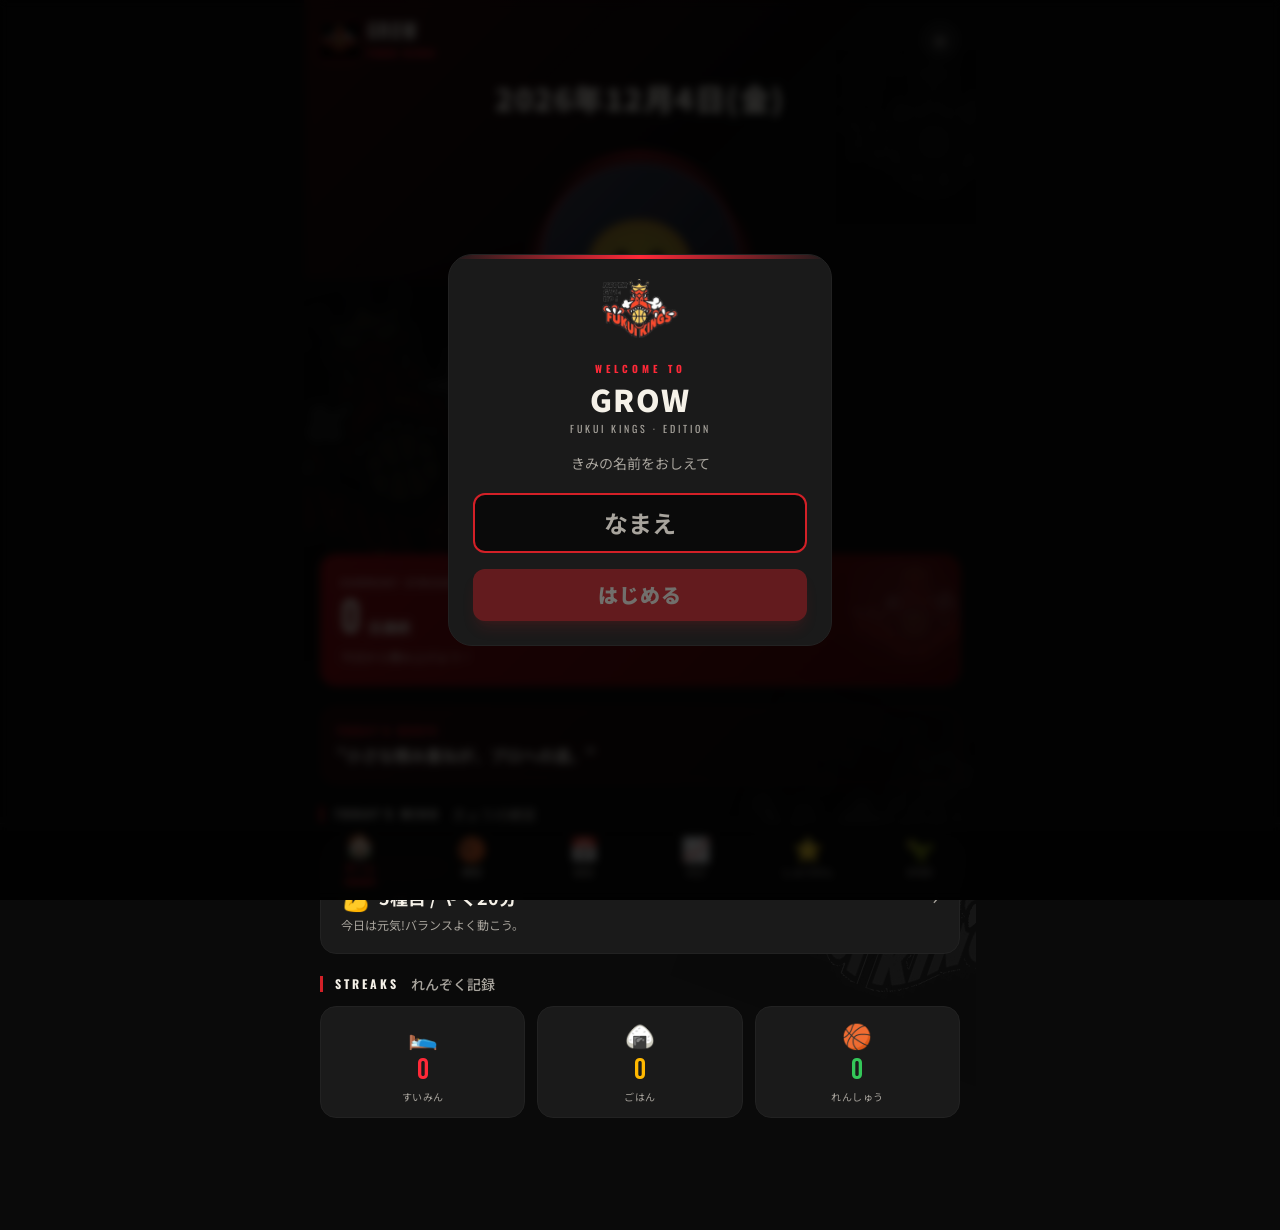
<file: index.html>
<!DOCTYPE html>
<html lang="ja">
  <head>
    <meta charset="UTF-8" />
    <meta name="viewport" content="width=device-width, initial-scale=1.0, maximum-scale=1.0, user-scalable=no, viewport-fit=cover" />
    <meta name="theme-color" content="#0A0A0A" />
    <meta name="description" content="Fukui Kings · 小学生プロ志望バスケ選手のための成長サポートアプリ" />
    <title>GROW · FUKUI KINGS</title>
    <link rel="icon" href="data:image/svg+xml,%3Csvg xmlns='http://www.w3.org/2000/svg' viewBox='0 0 100 100'%3E%3Crect width='100' height='100' rx='20' fill='%230A0A0A'/%3E%3Crect x='10' y='10' width='80' height='80' rx='14' fill='%23D32027'/%3E%3Ctext x='50' y='72' font-size='64' font-weight='900' text-anchor='middle' fill='white' font-family='Impact,sans-serif'%3EG%3C/text%3E%3C/svg%3E" />
    <script type="module" crossorigin src="./assets/index-DEbKmcCK.js"></script>
    <link rel="stylesheet" crossorigin href="./assets/main-B_bYSpVN.css">
  </head>
  <body>
    <div id="root"></div>
    <script>
      if ("serviceWorker" in navigator) {
        window.addEventListener("load", () => {
          navigator.serviceWorker.register("./sw.js").then(reg => {
            reg.addEventListener("updatefound", () => {
              const w = reg.installing;
              w.addEventListener("statechange", () => {
                if (w.state === "activated" && navigator.serviceWorker.controller) {
                  window.location.reload();
                }
              });
            });
          }).catch(e => console.log("SW failed:", e));
          navigator.serviceWorker.addEventListener("controllerchange", () => {
            window.location.reload();
          });
        });
      }
    </script>
  </body>
</html>
</file>
<file: assets/main-B_bYSpVN.css>
@import"https://fonts.googleapis.com/css2?family=Oswald:wght@500;600;700&family=Noto+Sans+JP:wght@400;500;700;900&family=Bebas+Neue&family=Staatliches&display=swap";*,:before,:after{--tw-border-spacing-x: 0;--tw-border-spacing-y: 0;--tw-translate-x: 0;--tw-translate-y: 0;--tw-rotate: 0;--tw-skew-x: 0;--tw-skew-y: 0;--tw-scale-x: 1;--tw-scale-y: 1;--tw-pan-x: ;--tw-pan-y: ;--tw-pinch-zoom: ;--tw-scroll-snap-strictness: proximity;--tw-gradient-from-position: ;--tw-gradient-via-position: ;--tw-gradient-to-position: ;--tw-ordinal: ;--tw-slashed-zero: ;--tw-numeric-figure: ;--tw-numeric-spacing: ;--tw-numeric-fraction: ;--tw-ring-inset: ;--tw-ring-offset-width: 0px;--tw-ring-offset-color: #fff;--tw-ring-color: rgb(59 130 246 / .5);--tw-ring-offset-shadow: 0 0 #0000;--tw-ring-shadow: 0 0 #0000;--tw-shadow: 0 0 #0000;--tw-shadow-colored: 0 0 #0000;--tw-blur: ;--tw-brightness: ;--tw-contrast: ;--tw-grayscale: ;--tw-hue-rotate: ;--tw-invert: ;--tw-saturate: ;--tw-sepia: ;--tw-drop-shadow: ;--tw-backdrop-blur: ;--tw-backdrop-brightness: ;--tw-backdrop-contrast: ;--tw-backdrop-grayscale: ;--tw-backdrop-hue-rotate: ;--tw-backdrop-invert: ;--tw-backdrop-opacity: ;--tw-backdrop-saturate: ;--tw-backdrop-sepia: ;--tw-contain-size: ;--tw-contain-layout: ;--tw-contain-paint: ;--tw-contain-style: }::backdrop{--tw-border-spacing-x: 0;--tw-border-spacing-y: 0;--tw-translate-x: 0;--tw-translate-y: 0;--tw-rotate: 0;--tw-skew-x: 0;--tw-skew-y: 0;--tw-scale-x: 1;--tw-scale-y: 1;--tw-pan-x: ;--tw-pan-y: ;--tw-pinch-zoom: ;--tw-scroll-snap-strictness: proximity;--tw-gradient-from-position: ;--tw-gradient-via-position: ;--tw-gradient-to-position: ;--tw-ordinal: ;--tw-slashed-zero: ;--tw-numeric-figure: ;--tw-numeric-spacing: ;--tw-numeric-fraction: ;--tw-ring-inset: ;--tw-ring-offset-width: 0px;--tw-ring-offset-color: #fff;--tw-ring-color: rgb(59 130 246 / .5);--tw-ring-offset-shadow: 0 0 #0000;--tw-ring-shadow: 0 0 #0000;--tw-shadow: 0 0 #0000;--tw-shadow-colored: 0 0 #0000;--tw-blur: ;--tw-brightness: ;--tw-contrast: ;--tw-grayscale: ;--tw-hue-rotate: ;--tw-invert: ;--tw-saturate: ;--tw-sepia: ;--tw-drop-shadow: ;--tw-backdrop-blur: ;--tw-backdrop-brightness: ;--tw-backdrop-contrast: ;--tw-backdrop-grayscale: ;--tw-backdrop-hue-rotate: ;--tw-backdrop-invert: ;--tw-backdrop-opacity: ;--tw-backdrop-saturate: ;--tw-backdrop-sepia: ;--tw-contain-size: ;--tw-contain-layout: ;--tw-contain-paint: ;--tw-contain-style: }*,:before,:after{box-sizing:border-box;border-width:0;border-style:solid;border-color:#e5e7eb}:before,:after{--tw-content: ""}html,:host{line-height:1.5;-webkit-text-size-adjust:100%;-moz-tab-size:4;-o-tab-size:4;tab-size:4;font-family:Noto Sans JP,Hiragino Sans,Yu Gothic,Meiryo,sans-serif;font-feature-settings:normal;font-variation-settings:normal;-webkit-tap-highlight-color:transparent}body{margin:0;line-height:inherit}hr{height:0;color:inherit;border-top-width:1px}abbr:where([title]){-webkit-text-decoration:underline dotted;text-decoration:underline dotted}h1,h2,h3,h4,h5,h6{font-size:inherit;font-weight:inherit}a{color:inherit;text-decoration:inherit}b,strong{font-weight:bolder}code,kbd,samp,pre{font-family:ui-monospace,SFMono-Regular,Menlo,Monaco,Consolas,Liberation Mono,Courier New,monospace;font-feature-settings:normal;font-variation-settings:normal;font-size:1em}small{font-size:80%}sub,sup{font-size:75%;line-height:0;position:relative;vertical-align:baseline}sub{bottom:-.25em}sup{top:-.5em}table{text-indent:0;border-color:inherit;border-collapse:collapse}button,input,optgroup,select,textarea{font-family:inherit;font-feature-settings:inherit;font-variation-settings:inherit;font-size:100%;font-weight:inherit;line-height:inherit;letter-spacing:inherit;color:inherit;margin:0;padding:0}button,select{text-transform:none}button,input:where([type=button]),input:where([type=reset]),input:where([type=submit]){-webkit-appearance:button;background-color:transparent;background-image:none}:-moz-focusring{outline:auto}:-moz-ui-invalid{box-shadow:none}progress{vertical-align:baseline}::-webkit-inner-spin-button,::-webkit-outer-spin-button{height:auto}[type=search]{-webkit-appearance:textfield;outline-offset:-2px}::-webkit-search-decoration{-webkit-appearance:none}::-webkit-file-upload-button{-webkit-appearance:button;font:inherit}summary{display:list-item}blockquote,dl,dd,h1,h2,h3,h4,h5,h6,hr,figure,p,pre{margin:0}fieldset{margin:0;padding:0}legend{padding:0}ol,ul,menu{list-style:none;margin:0;padding:0}dialog{padding:0}textarea{resize:vertical}input::-moz-placeholder,textarea::-moz-placeholder{opacity:1;color:#9ca3af}input::placeholder,textarea::placeholder{opacity:1;color:#9ca3af}button,[role=button]{cursor:pointer}:disabled{cursor:default}img,svg,video,canvas,audio,iframe,embed,object{display:block;vertical-align:middle}img,video{max-width:100%;height:auto}[hidden]:where(:not([hidden=until-found])){display:none}html,body{font-family:Noto Sans JP,Hiragino Sans,Yu Gothic,Meiryo,sans-serif;-webkit-tap-highlight-color:transparent;overscroll-behavior-y:contain}body{background:#0a0a0a;color:#f5f1e8;font-size:18px;line-height:1.6}button{-webkit-tap-highlight-color:transparent;touch-action:manipulation}input,textarea,select{color-scheme:dark}.pointer-events-none{pointer-events:none}.fixed{position:fixed}.absolute{position:absolute}.relative{position:relative}.inset-0{top:0;right:0;bottom:0;left:0}.inset-x-2{left:.5rem;right:.5rem}.inset-y-1{top:.25rem;bottom:.25rem}.-right-1{right:-.25rem}.-right-5{right:-1.25rem}.-top-1{top:-.25rem}.-top-5{top:-1.25rem}.bottom-0{bottom:0}.left-0{left:0}.left-1\/2{left:50%}.right-0{right:0}.right-\[-30px\]{right:-30px}.right-\[-40px\]{right:-40px}.top-0{top:0}.top-1\/2{top:50%}.top-20{top:5rem}.z-0{z-index:0}.z-10{z-index:10}.z-20{z-index:20}.z-50{z-index:50}.z-\[100\]{z-index:100}.m-1{margin:.25rem}.mx-2{margin-left:.5rem;margin-right:.5rem}.mx-4{margin-left:1rem;margin-right:1rem}.mx-auto{margin-left:auto;margin-right:auto}.my-4{margin-top:1rem;margin-bottom:1rem}.mb-0\.5{margin-bottom:.125rem}.mb-1{margin-bottom:.25rem}.mb-1\.5{margin-bottom:.375rem}.mb-2{margin-bottom:.5rem}.mb-3{margin-bottom:.75rem}.mb-4{margin-bottom:1rem}.mb-5{margin-bottom:1.25rem}.mb-6{margin-bottom:1.5rem}.ml-1{margin-left:.25rem}.mr-1{margin-right:.25rem}.mt-0\.5{margin-top:.125rem}.mt-1{margin-top:.25rem}.mt-1\.5{margin-top:.375rem}.mt-2{margin-top:.5rem}.mt-3{margin-top:.75rem}.mt-4{margin-top:1rem}.mt-5{margin-top:1.25rem}.block{display:block}.inline-block{display:inline-block}.flex{display:flex}.inline-flex{display:inline-flex}.grid{display:grid}.hidden{display:none}.aspect-square{aspect-ratio:1 / 1}.h-0{height:0px}.h-1{height:.25rem}.h-1\.5{height:.375rem}.h-10{height:2.5rem}.h-11{height:2.75rem}.h-12{height:3rem}.h-14{height:3.5rem}.h-2{height:.5rem}.h-3{height:.75rem}.h-32{height:8rem}.h-36{height:9rem}.h-4{height:1rem}.h-40{height:10rem}.h-56{height:14rem}.h-8{height:2rem}.h-9{height:2.25rem}.h-\[280px\]{height:280px}.h-auto{height:auto}.h-full{height:100%}.min-h-\[56px\]{min-height:56px}.min-h-\[60vh\]{min-height:60vh}.min-h-\[64px\]{min-height:64px}.min-h-screen{min-height:100vh}.w-0{width:0px}.w-10{width:2.5rem}.w-11{width:2.75rem}.w-12{width:3rem}.w-14{width:3.5rem}.w-20{width:5rem}.w-3{width:.75rem}.w-32{width:8rem}.w-36{width:9rem}.w-40{width:10rem}.w-5{width:1.25rem}.w-7{width:1.75rem}.w-8{width:2rem}.w-9{width:2.25rem}.w-\[3px\]{width:3px}.w-full{width:100%}.min-w-\[120px\]{min-width:120px}.max-w-2xl{max-width:42rem}.max-w-sm{max-width:24rem}.max-w-xs{max-width:20rem}.flex-1{flex:1 1 0%}.flex-shrink-0{flex-shrink:0}.-translate-x-1\/2{--tw-translate-x: -50%;transform:translate(var(--tw-translate-x),var(--tw-translate-y)) rotate(var(--tw-rotate)) skew(var(--tw-skew-x)) skewY(var(--tw-skew-y)) scaleX(var(--tw-scale-x)) scaleY(var(--tw-scale-y))}.-translate-y-0\.5{--tw-translate-y: -.125rem;transform:translate(var(--tw-translate-x),var(--tw-translate-y)) rotate(var(--tw-rotate)) skew(var(--tw-skew-x)) skewY(var(--tw-skew-y)) scaleX(var(--tw-scale-x)) scaleY(var(--tw-scale-y))}.-translate-y-1\/2{--tw-translate-y: -50%;transform:translate(var(--tw-translate-x),var(--tw-translate-y)) rotate(var(--tw-rotate)) skew(var(--tw-skew-x)) skewY(var(--tw-skew-y)) scaleX(var(--tw-scale-x)) scaleY(var(--tw-scale-y))}.scale-105{--tw-scale-x: 1.05;--tw-scale-y: 1.05;transform:translate(var(--tw-translate-x),var(--tw-translate-y)) rotate(var(--tw-rotate)) skew(var(--tw-skew-x)) skewY(var(--tw-skew-y)) scaleX(var(--tw-scale-x)) scaleY(var(--tw-scale-y))}.transform{transform:translate(var(--tw-translate-x),var(--tw-translate-y)) rotate(var(--tw-rotate)) skew(var(--tw-skew-x)) skewY(var(--tw-skew-y)) scaleX(var(--tw-scale-x)) scaleY(var(--tw-scale-y))}.cursor-pointer{cursor:pointer}.resize-none{resize:none}.resize{resize:both}.grid-cols-2{grid-template-columns:repeat(2,minmax(0,1fr))}.grid-cols-3{grid-template-columns:repeat(3,minmax(0,1fr))}.grid-cols-4{grid-template-columns:repeat(4,minmax(0,1fr))}.grid-cols-7{grid-template-columns:repeat(7,minmax(0,1fr))}.flex-col{flex-direction:column}.flex-wrap{flex-wrap:wrap}.place-items-center{place-items:center}.items-start{align-items:flex-start}.items-center{align-items:center}.items-baseline{align-items:baseline}.justify-center{justify-content:center}.justify-between{justify-content:space-between}.gap-0\.5{gap:.125rem}.gap-1{gap:.25rem}.gap-1\.5{gap:.375rem}.gap-2{gap:.5rem}.gap-3{gap:.75rem}.gap-4{gap:1rem}.gap-5{gap:1.25rem}.space-y-1>:not([hidden])~:not([hidden]){--tw-space-y-reverse: 0;margin-top:calc(.25rem * calc(1 - var(--tw-space-y-reverse)));margin-bottom:calc(.25rem * var(--tw-space-y-reverse))}.space-y-1\.5>:not([hidden])~:not([hidden]){--tw-space-y-reverse: 0;margin-top:calc(.375rem * calc(1 - var(--tw-space-y-reverse)));margin-bottom:calc(.375rem * var(--tw-space-y-reverse))}.space-y-2>:not([hidden])~:not([hidden]){--tw-space-y-reverse: 0;margin-top:calc(.5rem * calc(1 - var(--tw-space-y-reverse)));margin-bottom:calc(.5rem * var(--tw-space-y-reverse))}.space-y-3>:not([hidden])~:not([hidden]){--tw-space-y-reverse: 0;margin-top:calc(.75rem * calc(1 - var(--tw-space-y-reverse)));margin-bottom:calc(.75rem * var(--tw-space-y-reverse))}.space-y-4>:not([hidden])~:not([hidden]){--tw-space-y-reverse: 0;margin-top:calc(1rem * calc(1 - var(--tw-space-y-reverse)));margin-bottom:calc(1rem * var(--tw-space-y-reverse))}.space-y-5>:not([hidden])~:not([hidden]){--tw-space-y-reverse: 0;margin-top:calc(1.25rem * calc(1 - var(--tw-space-y-reverse)));margin-bottom:calc(1.25rem * var(--tw-space-y-reverse))}.overflow-hidden{overflow:hidden}.overflow-x-auto{overflow-x:auto}.overflow-y-auto{overflow-y:auto}.whitespace-pre-line{white-space:pre-line}.rounded{border-radius:.25rem}.rounded-2xl{border-radius:1rem}.rounded-3xl{border-radius:1.5rem}.rounded-full{border-radius:9999px}.rounded-lg{border-radius:.5rem}.rounded-sm{border-radius:.125rem}.rounded-xl{border-radius:.75rem}.border{border-width:1px}.border-2{border-width:2px}.border-b{border-bottom-width:1px}.border-t{border-top-width:1px}.border-t-2{border-top-width:2px}.border-dashed{border-style:dashed}.\!border-kings-gold\/40{border-color:#ffb80066!important}.\!border-success-500\/40{border-color:#34c75966!important}.border-\[\#1D9E75\]{--tw-border-opacity: 1;border-color:rgb(29 158 117 / var(--tw-border-opacity, 1))}.border-\[\#333\]{--tw-border-opacity: 1;border-color:rgb(51 51 51 / var(--tw-border-opacity, 1))}.border-\[\#378ADD\]{--tw-border-opacity: 1;border-color:rgb(55 138 221 / var(--tw-border-opacity, 1))}.border-\[\#444\]{--tw-border-opacity: 1;border-color:rgb(68 68 68 / var(--tw-border-opacity, 1))}.border-\[\#E24B4A\]{--tw-border-opacity: 1;border-color:rgb(226 75 74 / var(--tw-border-opacity, 1))}.border-\[\#FFC83A\]{--tw-border-opacity: 1;border-color:rgb(255 200 58 / var(--tw-border-opacity, 1))}.border-\[\#FFC83A\]\/20{border-color:#ffc83a33}.border-danger-500{--tw-border-opacity: 1;border-color:rgb(255 59 48 / var(--tw-border-opacity, 1))}.border-danger-500\/30{border-color:#ff3b304d}.border-kings-border{--tw-border-opacity: 1;border-color:rgb(34 34 34 / var(--tw-border-opacity, 1))}.border-kings-gold{--tw-border-opacity: 1;border-color:rgb(255 184 0 / var(--tw-border-opacity, 1))}.border-kings-gold\/40{border-color:#ffb80066}.border-kings-red{--tw-border-opacity: 1;border-color:rgb(211 32 39 / var(--tw-border-opacity, 1))}.border-kings-red\/30{border-color:#d320274d}.border-kings-redBright{--tw-border-opacity: 1;border-color:rgb(255 41 56 / var(--tw-border-opacity, 1))}.border-success-500{--tw-border-opacity: 1;border-color:rgb(52 199 89 / var(--tw-border-opacity, 1))}.\!bg-success-500\/10{background-color:#34c7591a!important}.bg-\[\#0A0A0A\]{--tw-bg-opacity: 1;background-color:rgb(10 10 10 / var(--tw-bg-opacity, 1))}.bg-\[\#1A1A1A\]{--tw-bg-opacity: 1;background-color:rgb(26 26 26 / var(--tw-bg-opacity, 1))}.bg-\[\#222\]{--tw-bg-opacity: 1;background-color:rgb(34 34 34 / var(--tw-bg-opacity, 1))}.bg-\[\#252525\]{--tw-bg-opacity: 1;background-color:rgb(37 37 37 / var(--tw-bg-opacity, 1))}.bg-\[\#333\]{--tw-bg-opacity: 1;background-color:rgb(51 51 51 / var(--tw-bg-opacity, 1))}.bg-\[\#88BBFF\]{--tw-bg-opacity: 1;background-color:rgb(136 187 255 / var(--tw-bg-opacity, 1))}.bg-\[\#FFC83A\]{--tw-bg-opacity: 1;background-color:rgb(255 200 58 / var(--tw-bg-opacity, 1))}.bg-\[rgba\(0\,0\,0\,0\.4\)\],.bg-black\/40{background-color:#0006}.bg-black\/80{background-color:#000c}.bg-black\/85{background-color:#000000d9}.bg-danger-500{--tw-bg-opacity: 1;background-color:rgb(255 59 48 / var(--tw-bg-opacity, 1))}.bg-danger-500\/10{background-color:#ff3b301a}.bg-kings-bg{--tw-bg-opacity: 1;background-color:rgb(10 10 10 / var(--tw-bg-opacity, 1))}.bg-kings-bg\/40{background-color:#0a0a0a66}.bg-kings-border{--tw-bg-opacity: 1;background-color:rgb(34 34 34 / var(--tw-bg-opacity, 1))}.bg-kings-card{--tw-bg-opacity: 1;background-color:rgb(26 26 26 / var(--tw-bg-opacity, 1))}.bg-kings-gold{--tw-bg-opacity: 1;background-color:rgb(255 184 0 / var(--tw-bg-opacity, 1))}.bg-kings-red{--tw-bg-opacity: 1;background-color:rgb(211 32 39 / var(--tw-bg-opacity, 1))}.bg-kings-redBright{--tw-bg-opacity: 1;background-color:rgb(255 41 56 / var(--tw-bg-opacity, 1))}.bg-success-500{--tw-bg-opacity: 1;background-color:rgb(52 199 89 / var(--tw-bg-opacity, 1))}.bg-transparent{background-color:transparent}.\!bg-gradient-to-r{background-image:linear-gradient(to right,var(--tw-gradient-stops))!important}.bg-gradient-to-b{background-image:linear-gradient(to bottom,var(--tw-gradient-stops))}.bg-gradient-to-br{background-image:linear-gradient(to bottom right,var(--tw-gradient-stops))}.bg-gradient-to-r{background-image:linear-gradient(to right,var(--tw-gradient-stops))}.\!from-kings-gold\/20{--tw-gradient-from: rgb(255 184 0 / .2) var(--tw-gradient-from-position) !important;--tw-gradient-to: rgb(255 184 0 / 0) var(--tw-gradient-to-position) !important;--tw-gradient-stops: var(--tw-gradient-from), var(--tw-gradient-to) !important}.from-\[\#2a1a0a\]{--tw-gradient-from: #2a1a0a var(--tw-gradient-from-position);--tw-gradient-to: rgb(42 26 10 / 0) var(--tw-gradient-to-position);--tw-gradient-stops: var(--tw-gradient-from), var(--tw-gradient-to)}.from-\[\#6699ff\]{--tw-gradient-from: #6699ff var(--tw-gradient-from-position);--tw-gradient-to: rgb(102 153 255 / 0) var(--tw-gradient-to-position);--tw-gradient-stops: var(--tw-gradient-from), var(--tw-gradient-to)}.from-\[\#66ff99\]{--tw-gradient-from: #66ff99 var(--tw-gradient-from-position);--tw-gradient-to: rgb(102 255 153 / 0) var(--tw-gradient-to-position);--tw-gradient-stops: var(--tw-gradient-from), var(--tw-gradient-to)}.from-\[\#D32027\]{--tw-gradient-from: #D32027 var(--tw-gradient-from-position);--tw-gradient-to: rgb(211 32 39 / 0) var(--tw-gradient-to-position);--tw-gradient-stops: var(--tw-gradient-from), var(--tw-gradient-to)}.from-\[\#ff6666\]{--tw-gradient-from: #ff6666 var(--tw-gradient-from-position);--tw-gradient-to: rgb(255 102 102 / 0) var(--tw-gradient-to-position);--tw-gradient-stops: var(--tw-gradient-from), var(--tw-gradient-to)}.from-\[\#ff66ff\]{--tw-gradient-from: #ff66ff var(--tw-gradient-from-position);--tw-gradient-to: rgb(255 102 255 / 0) var(--tw-gradient-to-position);--tw-gradient-stops: var(--tw-gradient-from), var(--tw-gradient-to)}.from-\[\#ff9966\]{--tw-gradient-from: #ff9966 var(--tw-gradient-from-position);--tw-gradient-to: rgb(255 153 102 / 0) var(--tw-gradient-to-position);--tw-gradient-stops: var(--tw-gradient-from), var(--tw-gradient-to)}.from-gray-700{--tw-gradient-from: #374151 var(--tw-gradient-from-position);--tw-gradient-to: rgb(55 65 81 / 0) var(--tw-gradient-to-position);--tw-gradient-stops: var(--tw-gradient-from), var(--tw-gradient-to)}.from-kings-red{--tw-gradient-from: #D32027 var(--tw-gradient-from-position);--tw-gradient-to: rgb(211 32 39 / 0) var(--tw-gradient-to-position);--tw-gradient-stops: var(--tw-gradient-from), var(--tw-gradient-to)}.from-transparent{--tw-gradient-from: transparent var(--tw-gradient-from-position);--tw-gradient-to: rgb(0 0 0 / 0) var(--tw-gradient-to-position);--tw-gradient-stops: var(--tw-gradient-from), var(--tw-gradient-to)}.via-kings-redBright{--tw-gradient-to: rgb(255 41 56 / 0) var(--tw-gradient-to-position);--tw-gradient-stops: var(--tw-gradient-from), #FF2938 var(--tw-gradient-via-position), var(--tw-gradient-to)}.\!to-kings-gold\/5{--tw-gradient-to: rgb(255 184 0 / .05) var(--tw-gradient-to-position) !important}.to-\[\#1A1A1A\]{--tw-gradient-to: #1A1A1A var(--tw-gradient-to-position)}.to-\[\#1E5FBF\]{--tw-gradient-to: #1E5FBF var(--tw-gradient-to-position)}.to-\[\#2E8B3E\]{--tw-gradient-to: #2E8B3E var(--tw-gradient-to-position)}.to-\[\#8B0F15\]{--tw-gradient-to: #8B0F15 var(--tw-gradient-to-position)}.to-\[\#9933cc\]{--tw-gradient-to: #9933cc var(--tw-gradient-to-position)}.to-\[\#D32027\]{--tw-gradient-to: #D32027 var(--tw-gradient-to-position)}.to-\[\#cc6633\]{--tw-gradient-to: #cc6633 var(--tw-gradient-to-position)}.to-gray-900{--tw-gradient-to: #111827 var(--tw-gradient-to-position)}.to-kings-redDark{--tw-gradient-to: #8B0F15 var(--tw-gradient-to-position)}.to-transparent{--tw-gradient-to: transparent var(--tw-gradient-to-position)}.object-contain{-o-object-fit:contain;object-fit:contain}.object-cover{-o-object-fit:cover;object-fit:cover}.\!p-3{padding:.75rem!important}.p-1{padding:.25rem}.p-3{padding:.75rem}.p-4{padding:1rem}.p-5{padding:1.25rem}.p-6{padding:1.5rem}.p-\[3px\]{padding:3px}.px-1{padding-left:.25rem;padding-right:.25rem}.px-2{padding-left:.5rem;padding-right:.5rem}.px-2\.5{padding-left:.625rem;padding-right:.625rem}.px-3{padding-left:.75rem;padding-right:.75rem}.px-4{padding-left:1rem;padding-right:1rem}.px-6{padding-left:1.5rem;padding-right:1.5rem}.px-7{padding-left:1.75rem;padding-right:1.75rem}.px-8{padding-left:2rem;padding-right:2rem}.py-0\.5{padding-top:.125rem;padding-bottom:.125rem}.py-1{padding-top:.25rem;padding-bottom:.25rem}.py-1\.5{padding-top:.375rem;padding-bottom:.375rem}.py-12{padding-top:3rem;padding-bottom:3rem}.py-2{padding-top:.5rem;padding-bottom:.5rem}.py-2\.5{padding-top:.625rem;padding-bottom:.625rem}.py-3{padding-top:.75rem;padding-bottom:.75rem}.py-4{padding-top:1rem;padding-bottom:1rem}.pb-1{padding-bottom:.25rem}.pb-20{padding-bottom:5rem}.pb-28{padding-bottom:7rem}.pb-4{padding-bottom:1rem}.pt-1{padding-top:.25rem}.pt-2{padding-top:.5rem}.pt-3{padding-top:.75rem}.text-left{text-align:left}.text-center{text-align:center}.text-right{text-align:right}.font-display{font-family:Oswald,Impact,sans-serif}.font-jersey{font-family:Staatliches,Impact,sans-serif}.font-num{font-family:Bebas Neue,Impact,sans-serif}.text-2xl{font-size:1.5rem;line-height:2rem}.text-3xl{font-size:1.875rem;line-height:2.25rem}.text-4xl{font-size:2.25rem;line-height:2.5rem}.text-5xl{font-size:3rem;line-height:1}.text-6xl{font-size:3.75rem;line-height:1}.text-7xl{font-size:4.5rem;line-height:1}.text-8xl{font-size:6rem;line-height:1}.text-\[10px\]{font-size:10px}.text-\[11px\]{font-size:11px}.text-\[8px\]{font-size:8px}.text-\[9px\]{font-size:9px}.text-base{font-size:1rem;line-height:1.5rem}.text-lg{font-size:1.125rem;line-height:1.75rem}.text-sm{font-size:.875rem;line-height:1.25rem}.text-xl{font-size:1.25rem;line-height:1.75rem}.text-xs{font-size:.75rem;line-height:1rem}.font-black{font-weight:900}.font-bold{font-weight:700}.font-medium{font-weight:500}.leading-none{line-height:1}.leading-relaxed{line-height:1.625}.leading-tight{line-height:1.25}.tracking-\[2px\]{letter-spacing:2px}.tracking-\[3px\]{letter-spacing:3px}.tracking-\[4px\]{letter-spacing:4px}.tracking-\[5px\]{letter-spacing:5px}.tracking-\[6px\]{letter-spacing:6px}.tracking-wide{letter-spacing:.025em}.tracking-wider{letter-spacing:.05em}.tracking-widest{letter-spacing:.1em}.text-\[\#FFC83A\]{--tw-text-opacity: 1;color:rgb(255 200 58 / var(--tw-text-opacity, 1))}.text-black{--tw-text-opacity: 1;color:rgb(0 0 0 / var(--tw-text-opacity, 1))}.text-blue-400{--tw-text-opacity: 1;color:rgb(96 165 250 / var(--tw-text-opacity, 1))}.text-danger-500{--tw-text-opacity: 1;color:rgb(255 59 48 / var(--tw-text-opacity, 1))}.text-gray-300{--tw-text-opacity: 1;color:rgb(209 213 219 / var(--tw-text-opacity, 1))}.text-gray-400{--tw-text-opacity: 1;color:rgb(156 163 175 / var(--tw-text-opacity, 1))}.text-gray-500{--tw-text-opacity: 1;color:rgb(107 114 128 / var(--tw-text-opacity, 1))}.text-kings-bg{--tw-text-opacity: 1;color:rgb(10 10 10 / var(--tw-text-opacity, 1))}.text-kings-bone{--tw-text-opacity: 1;color:rgb(245 241 232 / var(--tw-text-opacity, 1))}.text-kings-bone\/85{color:#f5f1e8d9}.text-kings-boneDim{--tw-text-opacity: 1;color:rgb(168 164 157 / var(--tw-text-opacity, 1))}.text-kings-gold{--tw-text-opacity: 1;color:rgb(255 184 0 / var(--tw-text-opacity, 1))}.text-kings-red{--tw-text-opacity: 1;color:rgb(211 32 39 / var(--tw-text-opacity, 1))}.text-kings-redBright{--tw-text-opacity: 1;color:rgb(255 41 56 / var(--tw-text-opacity, 1))}.text-success-500{--tw-text-opacity: 1;color:rgb(52 199 89 / var(--tw-text-opacity, 1))}.text-white{--tw-text-opacity: 1;color:rgb(255 255 255 / var(--tw-text-opacity, 1))}.text-white\/70{color:#ffffffb3}.line-through{text-decoration-line:line-through}.placeholder-kings-boneDim::-moz-placeholder{--tw-placeholder-opacity: 1;color:rgb(168 164 157 / var(--tw-placeholder-opacity, 1))}.placeholder-kings-boneDim::placeholder{--tw-placeholder-opacity: 1;color:rgb(168 164 157 / var(--tw-placeholder-opacity, 1))}.opacity-10{opacity:.1}.opacity-15{opacity:.15}.opacity-50{opacity:.5}.opacity-60{opacity:.6}.opacity-80{opacity:.8}.shadow{--tw-shadow: 0 1px 3px 0 rgb(0 0 0 / .1), 0 1px 2px -1px rgb(0 0 0 / .1);--tw-shadow-colored: 0 1px 3px 0 var(--tw-shadow-color), 0 1px 2px -1px var(--tw-shadow-color);box-shadow:var(--tw-ring-offset-shadow, 0 0 #0000),var(--tw-ring-shadow, 0 0 #0000),var(--tw-shadow)}.shadow-lg{--tw-shadow: 0 10px 15px -3px rgb(0 0 0 / .1), 0 4px 6px -4px rgb(0 0 0 / .1);--tw-shadow-colored: 0 10px 15px -3px var(--tw-shadow-color), 0 4px 6px -4px var(--tw-shadow-color);box-shadow:var(--tw-ring-offset-shadow, 0 0 #0000),var(--tw-ring-shadow, 0 0 #0000),var(--tw-shadow)}.shadow-kings-red\/30{--tw-shadow-color: rgb(211 32 39 / .3);--tw-shadow: var(--tw-shadow-colored)}.shadow-success-500\/20{--tw-shadow-color: rgb(52 199 89 / .2);--tw-shadow: var(--tw-shadow-colored)}.shadow-success-500\/30{--tw-shadow-color: rgb(52 199 89 / .3);--tw-shadow: var(--tw-shadow-colored)}.ring{--tw-ring-offset-shadow: var(--tw-ring-inset) 0 0 0 var(--tw-ring-offset-width) var(--tw-ring-offset-color);--tw-ring-shadow: var(--tw-ring-inset) 0 0 0 calc(3px + var(--tw-ring-offset-width)) var(--tw-ring-color);box-shadow:var(--tw-ring-offset-shadow),var(--tw-ring-shadow),var(--tw-shadow, 0 0 #0000)}.blur{--tw-blur: blur(8px);filter:var(--tw-blur) var(--tw-brightness) var(--tw-contrast) var(--tw-grayscale) var(--tw-hue-rotate) var(--tw-invert) var(--tw-saturate) var(--tw-sepia) var(--tw-drop-shadow)}.drop-shadow{--tw-drop-shadow: drop-shadow(0 1px 2px rgb(0 0 0 / .1)) drop-shadow(0 1px 1px rgb(0 0 0 / .06));filter:var(--tw-blur) var(--tw-brightness) var(--tw-contrast) var(--tw-grayscale) var(--tw-hue-rotate) var(--tw-invert) var(--tw-saturate) var(--tw-sepia) var(--tw-drop-shadow)}.grayscale{--tw-grayscale: grayscale(100%);filter:var(--tw-blur) var(--tw-brightness) var(--tw-contrast) var(--tw-grayscale) var(--tw-hue-rotate) var(--tw-invert) var(--tw-saturate) var(--tw-sepia) var(--tw-drop-shadow)}.filter{filter:var(--tw-blur) var(--tw-brightness) var(--tw-contrast) var(--tw-grayscale) var(--tw-hue-rotate) var(--tw-invert) var(--tw-saturate) var(--tw-sepia) var(--tw-drop-shadow)}.backdrop-blur{--tw-backdrop-blur: blur(8px);-webkit-backdrop-filter:var(--tw-backdrop-blur) var(--tw-backdrop-brightness) var(--tw-backdrop-contrast) var(--tw-backdrop-grayscale) var(--tw-backdrop-hue-rotate) var(--tw-backdrop-invert) var(--tw-backdrop-opacity) var(--tw-backdrop-saturate) var(--tw-backdrop-sepia);backdrop-filter:var(--tw-backdrop-blur) var(--tw-backdrop-brightness) var(--tw-backdrop-contrast) var(--tw-backdrop-grayscale) var(--tw-backdrop-hue-rotate) var(--tw-backdrop-invert) var(--tw-backdrop-opacity) var(--tw-backdrop-saturate) var(--tw-backdrop-sepia)}.backdrop-blur-sm{--tw-backdrop-blur: blur(4px);-webkit-backdrop-filter:var(--tw-backdrop-blur) var(--tw-backdrop-brightness) var(--tw-backdrop-contrast) var(--tw-backdrop-grayscale) var(--tw-backdrop-hue-rotate) var(--tw-backdrop-invert) var(--tw-backdrop-opacity) var(--tw-backdrop-saturate) var(--tw-backdrop-sepia);backdrop-filter:var(--tw-backdrop-blur) var(--tw-backdrop-brightness) var(--tw-backdrop-contrast) var(--tw-backdrop-grayscale) var(--tw-backdrop-hue-rotate) var(--tw-backdrop-invert) var(--tw-backdrop-opacity) var(--tw-backdrop-saturate) var(--tw-backdrop-sepia)}.transition-all{transition-property:all;transition-timing-function:cubic-bezier(.4,0,.2,1);transition-duration:.15s}.ease-in-out{transition-timing-function:cubic-bezier(.4,0,.2,1)}.tap-scale:active{transform:scale(.96);transition:transform .1s}.text-jersey-shadow{text-shadow:0 2px 0 #8B0F15,0 3px 8px rgba(0,0,0,.4)}.text-title-shadow{text-shadow:0 2px 10px rgba(0,0,0,.5)}.bg-stripe-diag{background:repeating-linear-gradient(-45deg,transparent 0,transparent 30px,rgba(211,32,39,.04) 30px,rgba(211,32,39,.04) 60px)}.clip-shield{clip-path:polygon(0 0,100% 0,100% 70%,50% 100%,0 70%)}.skew-neg-15{transform:skew(-15deg)}@keyframes pop{0%{transform:scale(.8);opacity:0}50%{transform:scale(1.1)}to{transform:scale(1);opacity:1}}.animate-pop{animation:pop .4s ease-out}@keyframes bounce-short{0%,to{transform:translateY(0)}50%{transform:translateY(-4px)}}.animate-bounce-short{animation:bounce-short .6s ease-in-out}@keyframes rotateRing{to{transform:rotate(360deg)}}.animate-rotate-ring{animation:rotateRing 6s linear infinite}@keyframes heroGlow{0%,to{transform:scale(.95);opacity:.7}50%{transform:scale(1.05);opacity:1}}.animate-hero-glow{animation:heroGlow 3s ease-in-out infinite}@keyframes neonPulse{0%,to{text-shadow:0 0 8px rgba(255,41,56,.8),0 0 16px rgba(255,41,56,.4)}50%{text-shadow:0 0 12px rgba(255,41,56,1),0 0 24px rgba(255,41,56,.7),0 0 40px rgba(255,41,56,.3)}}.animate-neon-pulse{animation:neonPulse 2s ease-in-out infinite}@keyframes logoRoar{0%{transform:scale(0) rotate(-90deg);opacity:0}40%{transform:scale(1.25) rotate(10deg);opacity:1}60%{transform:scale(.92) rotate(-5deg)}80%{transform:scale(1.04) rotate(2deg)}to{transform:scale(1) rotate(0);opacity:1}}.animate-logo-roar{animation:logoRoar 1s cubic-bezier(.34,1.56,.64,1)}@keyframes slideUp{0%{transform:translateY(20px);opacity:0}to{transform:translateY(0);opacity:1}}.animate-slide-up-1{animation:slideUp .5s .7s both}.animate-slide-up-2{animation:slideUp .5s .8s both}.animate-slide-up-3{animation:slideUp .5s .9s both}.animate-slide-up-4{animation:slideUp .5s 1s both}.animate-slide-up-5{animation:slideUp .5s 1.1s both}@keyframes blink{50%{opacity:.3}}.animate-blink{animation:blink 1s infinite}@keyframes shimmer{0%{transform:translate(-10px);opacity:0}50%{opacity:1}to{transform:translate(10px);opacity:0}}.animate-shimmer{animation:shimmer 1.5s infinite}@keyframes rotateBurst{to{transform:rotate(360deg)}}.animate-rotate-burst{animation:rotateBurst 30s linear infinite}@keyframes flashBurst{0%{opacity:0}10%{opacity:1}to{opacity:0}}.animate-flash-burst{animation:flashBurst .5s ease-out}@keyframes pulseGlow{0%,to{transform:scale(.9);opacity:.5}50%{transform:scale(1.1);opacity:.85}}.animate-pulse-glow{animation:pulseGlow 2s ease-in-out infinite}@keyframes particleFly{0%{opacity:0;transform:translate(-50%,-50%) rotate(0)}10%{opacity:1}to{opacity:0;transform:translate(calc(-50% + var(--tx)),calc(-50% + var(--ty))) rotate(720deg)}}.particle-fly{animation:particleFly 1.4s cubic-bezier(.2,.8,.4,1) forwards}.motto-bg-stripes{background:repeating-linear-gradient(-45deg,#d32027 0,#d32027 3px,#000 3px,#000 6px);opacity:.9;box-shadow:0 0 20px #ff293880}.ring-rotating{background:conic-gradient(from 0deg,#FF2938 0deg,transparent 60deg,#FF2938 120deg,transparent 180deg,#FF2938 240deg,transparent 300deg,#FF2938 360deg)}.burst-conic{background:repeating-conic-gradient(from 0deg at 50% 50%,#FF2938 0deg,#FF2938 6deg,transparent 6deg,transparent 18deg);opacity:.12}.hover\:bg-danger-600:hover{--tw-bg-opacity: 1;background-color:rgb(220 38 38 / var(--tw-bg-opacity, 1))}.hover\:bg-kings-card:hover{--tw-bg-opacity: 1;background-color:rgb(26 26 26 / var(--tw-bg-opacity, 1))}.hover\:bg-kings-cardAlt:hover{--tw-bg-opacity: 1;background-color:rgb(20 20 20 / var(--tw-bg-opacity, 1))}.hover\:bg-kings-redBright:hover{--tw-bg-opacity: 1;background-color:rgb(255 41 56 / var(--tw-bg-opacity, 1))}.hover\:bg-success-600:hover{--tw-bg-opacity: 1;background-color:rgb(43 160 71 / var(--tw-bg-opacity, 1))}.hover\:brightness-110:hover{--tw-brightness: brightness(1.1);filter:var(--tw-blur) var(--tw-brightness) var(--tw-contrast) var(--tw-grayscale) var(--tw-hue-rotate) var(--tw-invert) var(--tw-saturate) var(--tw-sepia) var(--tw-drop-shadow)}.focus\:border-\[\#FFC83A\]:focus{--tw-border-opacity: 1;border-color:rgb(255 200 58 / var(--tw-border-opacity, 1))}.focus\:border-kings-red:focus{--tw-border-opacity: 1;border-color:rgb(211 32 39 / var(--tw-border-opacity, 1))}.focus\:outline-none:focus{outline:2px solid transparent;outline-offset:2px}.active\:scale-95:active{--tw-scale-x: .95;--tw-scale-y: .95;transform:translate(var(--tw-translate-x),var(--tw-translate-y)) rotate(var(--tw-rotate)) skew(var(--tw-skew-x)) skewY(var(--tw-skew-y)) scaleX(var(--tw-scale-x)) scaleY(var(--tw-scale-y))}.active\:bg-\[\#252525\]:active{--tw-bg-opacity: 1;background-color:rgb(37 37 37 / var(--tw-bg-opacity, 1))}.active\:bg-\[\#333\]:active{--tw-bg-opacity: 1;background-color:rgb(51 51 51 / var(--tw-bg-opacity, 1))}.disabled\:cursor-not-allowed:disabled{cursor:not-allowed}.disabled\:opacity-40:disabled{opacity:.4}
</file>
